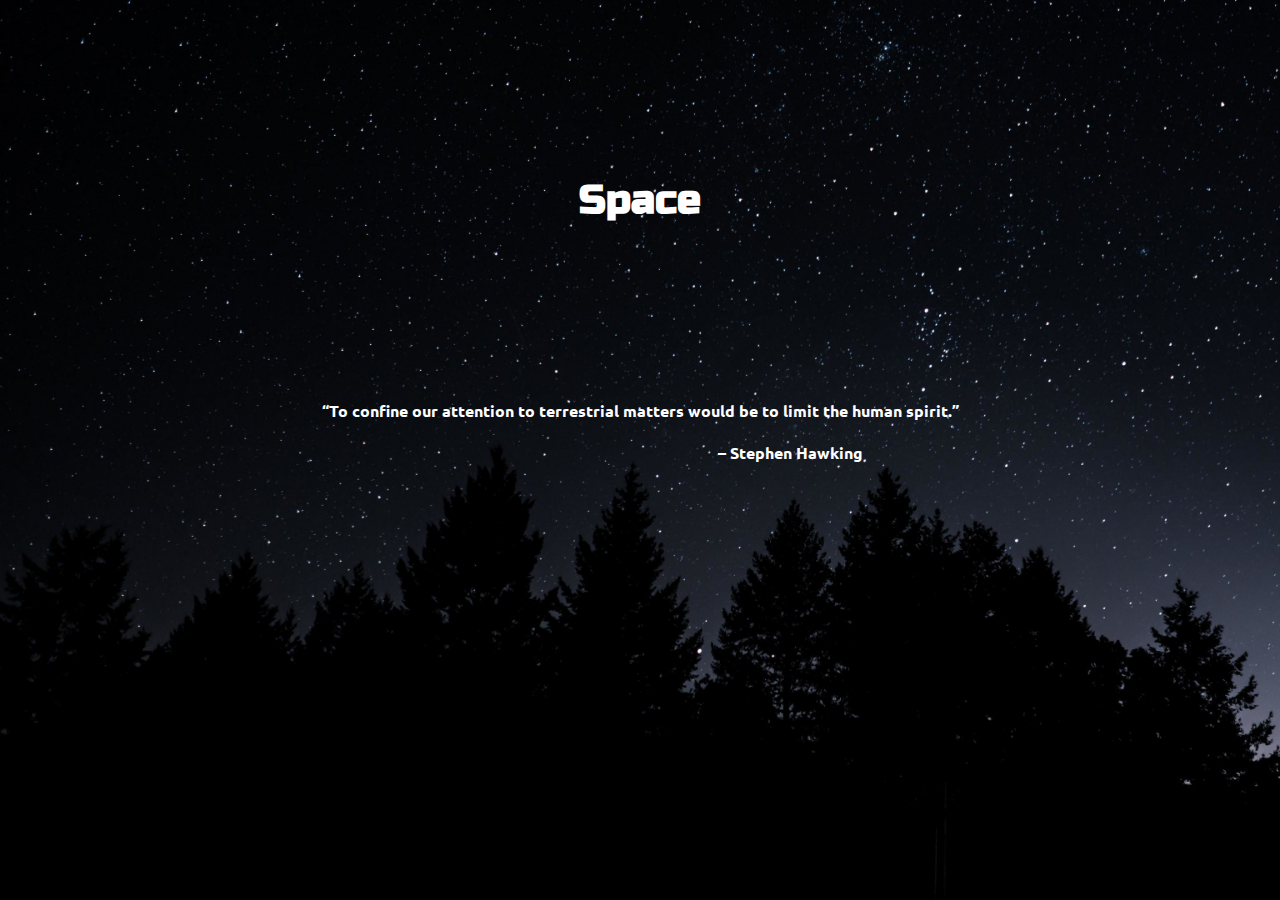
<file: about.html>
<!doctype html>

<html lang="en">
<head>
  <meta charset="utf-8">

  <title>SpaceWalkers</title>

  <link href="https://fonts.googleapis.com/css?family=Russo+One|Ubuntu" rel="stylesheet">
  <link href="css/index.css" rel="stylesheet">

  <!--[if lt IE 9]>
    <script src="https://cdnjs.cloudflare.com/ajax/libs/html5shiv/3.7.3/html5shiv.js"></script>
  <![endif]-->
</head>

<body>

 <!-- navigation code here -->
  <!-- <div class="div-nav">
    <h1>SpaceWalkers</h1>
    <nav>
      <a href="index.html">Home</a>
      <a href="#">About Us</a>
      <a href="#">Blog</a>
      <a href="#">Contact</a>
      <a href="#">Sign In</a>
    </nav>
  </div>
  <div class="container home"> -->

    <!-- <header class="intro">
      <h2>Sign Up</h2>
    
      <p>Ready to explore the never ending adventure? Sign up for our newsletter and be forever amazed by the marvels of the universe.</p>
    </header> -->
   
    <section class="section-about">
      <div class="about-background">
        <div class="div-about">
            <h1>Space</h1>
            <p>“To confine our attention to terrestrial matters would be to limit the human spirit.”<p>
            <p> – Stephen Hawking</p>
        </div>
        
      </div>
    </section>

    <!-- <footer>
      <p>Copyright SpaceWalkers 2018</p>
    </footer> -->

  </div>
</body>
</html>
</file>
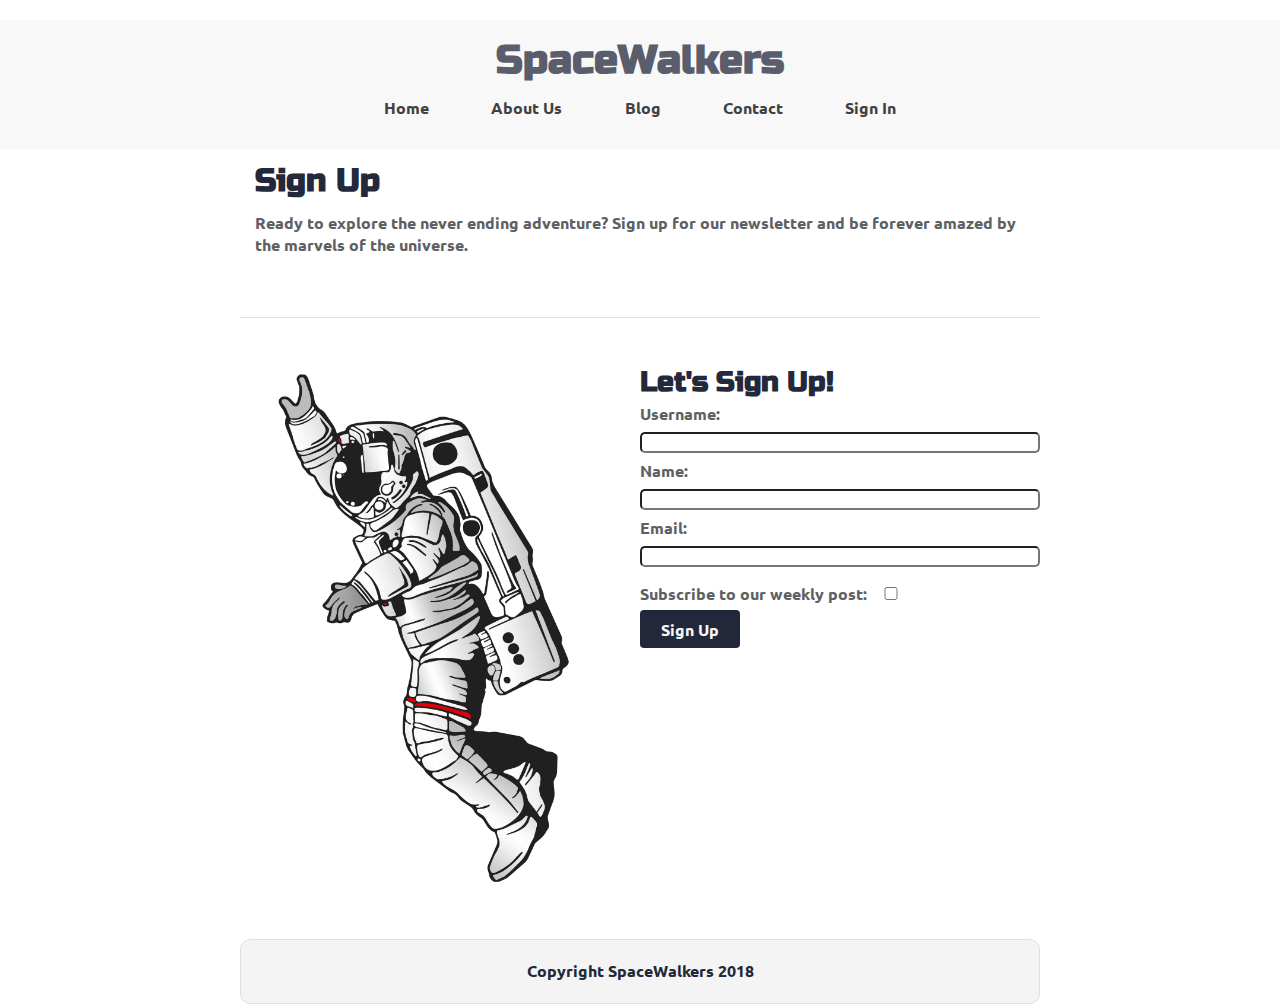
<file: signup.html>
<!doctype html>

<html lang="en">
<head>
  <meta charset="utf-8">

  <title>SpaceWalkers</title>

  <link href="https://fonts.googleapis.com/css?family=Russo+One|Ubuntu" rel="stylesheet">
  <link href="css/index.css" rel="stylesheet">

  <!--[if lt IE 9]>
    <script src="https://cdnjs.cloudflare.com/ajax/libs/html5shiv/3.7.3/html5shiv.js"></script>
  <![endif]-->
</head>

<body>

 <!-- navigation code here -->
  <div class="div-nav">
    <h1>SpaceWalkers</h1>
    <nav>
      <a href="index.html">Home</a>
      <a href="about.html">About Us</a>
      <a href="#">Blog</a>
      <a href="#">Contact</a>
      <a href="#">Sign In</a>
    </nav>
  </div>
  <div class="container home">

    <header class="intro">
       <!-- image code here -->
      <h2>Sign Up</h2>
    
      <p>Ready to explore the never ending adventure? Sign up for our newsletter and be forever amazed by the marvels of the universe.</p>
    </header>
   
    <section class="section-sign-up">
        <div class="walk-img">
            <img src="img/astronaut.png" alt="Space walking astronaut">
        </div>
        <div class="div-sign-up">
            <h3>Let's Sign Up!</h3>
            <form>
                <span>Username: <input></span>
                <span>Name: <input></span>
                <span>Email: <input></span>
                <span>Subscribe to our weekly post: <input type="checkbox"></span>
            </form>
            <div class="btn">
                <a href="#">Sign Up</a>
            </div>
        </div>
      
  

    </section>

    <footer>
      <p>Copyright SpaceWalkers 2018</p>
    </footer>

  </div>
</body>
</html>
</file>
<file: css/index.css>
@media (max-width: 500px) {
  .hide-on-mobile {
    display: none;
  }
}
@media (max-width: 500px) {
  .enlarge-on-mobile {
    width: 90%;
    margin: 2rem auto;
  }
}
@keyframes lift-off {
  0% {
    transform: translate(1px, 1px) rotate(0deg);
  }
  5% {
    transform: translate(-1px, -2px) rotate(-1deg);
  }
  10% {
    transform: translate(-3px, 0px) rotate(1deg);
  }
  15% {
    transform: translate(3px, 2px) rotate(0deg);
  }
  20% {
    transform: translate(1px, -1px) rotate(1deg);
  }
  25% {
    transform: translate(-1px, 2px) rotate(-1deg);
  }
  30% {
    transform: translate(-3px, 1px) rotate(0deg);
  }
  35% {
    transform: translate(3px, 1px) rotate(-1deg);
  }
  40% {
    transform: translate(1px, -30px) rotate(0deg);
  }
  45% {
    transform: translate(-1px, -60px) rotate(-1deg);
  }
  50% {
    transform: translate(-3px, -90px) rotate(1deg);
  }
  55% {
    transform: translate(3px, -120px) rotate(0deg);
  }
  60% {
    transform: translate(1px, -150px) rotate(1deg);
  }
  65% {
    transform: translate(-1px, -180px) rotate(-1deg);
    opacity: 1;
  }
  70% {
    transform: translate(-3px, -210px) rotate(0deg);
  }
  75% {
    transform: translate(3px, -240px) rotate(-1deg);
  }
  80% {
    transform: translate(3px, -270px) rotate(0deg);
    opacity: 0.75;
  }
  85% {
    transform: translate(1px, -300px) rotate(1deg);
  }
  90% {
    transform: translate(-1px, -330px) rotate(-1deg);
    opacity: 0.5;
  }
  95% {
    transform: translate(-3px, -360px) rotate(0deg);
  }
  100% {
    transform: translate(3px, -390px) rotate(-1deg);
    opacity: 0;
  }
}
.shake-animation {
  animation: lift-off 2.25s;
}
.about-text {
  color: white;
  text-align: center;
}
/* http://meyerweb.com/eric/tools/css/reset/ 
   v2.0 | 20110126
   License: none (public domain)
*/
html,
body,
div,
span,
applet,
object,
iframe,
h1,
h2,
h3,
h4,
h5,
h6,
p,
blockquote,
pre,
a,
abbr,
acronym,
address,
big,
cite,
code,
del,
dfn,
em,
img,
ins,
kbd,
q,
s,
samp,
small,
strike,
strong,
sub,
sup,
tt,
var,
b,
u,
i,
center,
dl,
dt,
dd,
ol,
ul,
li,
fieldset,
form,
label,
legend,
table,
caption,
tbody,
tfoot,
thead,
tr,
th,
td,
article,
aside,
canvas,
details,
embed,
figure,
figcaption,
footer,
header,
hgroup,
menu,
nav,
output,
ruby,
section,
summary,
time,
mark,
audio,
video {
  margin: 0;
  padding: 0;
  border: 0;
  font-size: 100%;
  font: inherit;
  vertical-align: baseline;
}
/* HTML5 display-role reset for older browsers */
article,
aside,
details,
figcaption,
figure,
footer,
header,
hgroup,
menu,
nav,
section {
  display: block;
}
body {
  line-height: 1;
}
ol,
ul {
  list-style: none;
}
blockquote,
q {
  quotes: none;
}
blockquote:before,
blockquote:after,
q:before,
q:after {
  content: '';
  content: none;
}
table {
  border-collapse: collapse;
  border-spacing: 0;
}
* {
  box-sizing: border-box;
}
html {
  font-size: 62.5%;
}
html,
body {
  font-family: 'Ubuntu', sans-serif;
  color: #5E6164;
  font-weight: 600;
}
h1,
h2,
h3,
h4,
h5 {
  font-family: 'Russo One', sans-serif;
  color: #23293B;
}
h1 {
  font-size: 4rem;
}
h2 {
  font-size: 3.2rem;
}
h3 {
  font-size: 2.8rem;
}
p {
  font-size: 1.6rem;
  line-height: 1.4;
}
a {
  font-size: 1.6rem;
  color: black;
  text-decoration: none;
}
span {
  font-size: 1.6rem;
}
.container {
  max-width: 800px;
  width: 100%;
  margin: 0 auto;
}
.div-nav {
  margin: 2rem auto 0 auto;
  background: #F6F6F6;
  display: flex;
  flex-direction: column;
  align-items: center;
  position: fixed;
  width: 100%;
  height: 13rem;
  opacity: 0.75;
}
.div-nav h1 {
  margin: 2rem;
}
.div-nav nav {
  width: 40%;
  display: flex;
  flex-direction: row;
  justify-content: space-between;
  padding-bottom: 2rem;
}
@media (max-width: 500px) {
  .div-nav nav {
    width: 100%;
    justify-content: space-around;
  }
}
footer {
  color: #22283B;
  background: #f4f4f4;
  padding: 20px 0;
  border: 1px double #e0e0e0;
  border-radius: 10px;
  display: flex;
  justify-content: center;
  align-items: center;
}
.home {
  padding-top: 15rem;
}
.home .intro img {
  border-radius: 1rem;
  width: 100%;
}
.home .intro h2 {
  padding: 15px;
}
.home .intro p {
  padding: 0 15px;
}
.home .space-images {
  display: flex;
  flex-wrap: wrap;
  width: 100%;
}
.home .space-images img {
  width: 28%;
  margin: 20px 2.5%;
  border-radius: 20px;
  height: 100%;
}
@media (max-width: 500px) {
  .home .space-images img {
    width: 90%;
    margin: 2rem auto;
  }
}
.home .space-images img:hover {
  animation: lift-off 2.25s;
}
@media (max-width: 500px) {
  .home .space-images img:nth-child(2) {
    display: none;
  }
}
@media (max-width: 500px) {
  .home .space-images img:nth-child(3) {
    display: none;
  }
}
.home .visit-planets {
  padding: 15px;
}
.home .visit-planets h3 {
  margin-top: 11px;
}
.home .visit-planets p {
  margin-top: 13px;
}
.home .walk {
  margin-top: 60px;
  border-top: 1px solid #dee2e6;
  padding: 50px 60px;
  display: flex;
  justify-content: center;
}
@media (max-width: 500px) {
  .home .walk {
    padding: 5rem 0;
    display: flex;
    flex-direction: column-reverse;
  }
}
.home .walk .walk-text {
  width: 50%;
}
@media (max-width: 500px) {
  .home .walk .walk-text {
    width: 90%;
    margin: 2rem auto;
  }
}
.home .walk .walk-text h3 {
  margin-bottom: 10px;
}
.home .walk .walk-text p {
  margin-bottom: 26px;
}
.home .walk .walk-text .btn {
  background: #22283A;
  font-size: 1.8rem;
  width: 10rem;
  padding: 1rem 0;
  text-align: center;
  border-radius: 0.4rem;
  cursor: pointer;
}
.home .walk .walk-text .btn a {
  color: #F6F7F8;
}
@media (max-width: 500px) {
  .home .walk .walk-text .btn {
    width: 95%;
    padding: 2rem 0;
  }
}
.home .walk .walk-text .btn:hover {
  background: #F6F7F8;
}
.home .walk .walk-text .btn:hover a {
  color: #22283A;
}
.home .walk .walk-img {
  width: 46%;
  margin-left: 4%;
}
@media (max-width: 500px) {
  .home .walk .walk-img {
    width: 90%;
    margin: 2rem auto;
  }
}
.home .walk .walk-img img {
  width: 100%;
  height: auto;
  border-radius: 10px;
}
.section-sign-up {
  margin-top: 6rem;
  border-top: 1px solid #dee2e6;
  padding: 5rem 0;
  display: flex;
  flex-direction: row;
  justify-content: space-between;
}
@media (max-width: 500px) {
  .section-sign-up {
    padding: 5rem 0;
    display: flex;
    flex-direction: column-reverse;
  }
}
.section-sign-up .div-sign-up {
  width: 50%;
}
@media (max-width: 500px) {
  .section-sign-up .div-sign-up {
    width: 90%;
    margin: 2rem auto;
  }
}
.section-sign-up .div-sign-up h3 {
  margin-bottom: 10px;
}
.section-sign-up .div-sign-up p {
  margin-bottom: 26px;
}
.section-sign-up .div-sign-up .btn {
  background: #22283A;
  font-size: 1.8rem;
  width: 10rem;
  padding: 1rem 0;
  text-align: center;
  border-radius: 0.4rem;
  cursor: pointer;
}
.section-sign-up .div-sign-up .btn a {
  color: #F6F7F8;
}
@media (max-width: 500px) {
  .section-sign-up .div-sign-up .btn {
    width: 95%;
    padding: 2rem 0;
  }
}
.section-sign-up .div-sign-up .btn:hover {
  background: #F6F7F8;
}
.section-sign-up .div-sign-up .btn:hover a {
  color: #22283A;
}
.section-sign-up .div-sign-up form {
  display: flex;
  flex-direction: column;
}
.section-sign-up .div-sign-up form input {
  width: 100%;
  margin: 1rem 0;
  border-radius: 0.5rem;
}
.section-sign-up .div-sign-up form span:last-child input {
  width: 10%;
}
.section-sign-up .walk-img {
  width: 46%;
}
@media (max-width: 500px) {
  .section-sign-up .walk-img {
    display: none;
  }
}
.section-sign-up .walk-img img {
  width: 100%;
  height: auto;
}
@keyframes fade-in {
  0% {
    opacity: 0;
  }
  10% {
    opacity: 0;
  }
  20% {
    opacity: 0;
  }
  30% {
    opacity: 0.1;
  }
  40% {
    opacity: 0.23;
  }
  50% {
    opacity: 0.36;
  }
  60% {
    opacity: 0.49;
  }
  70% {
    opacity: 0.62;
  }
  80% {
    opacity: 0.75;
  }
  90% {
    opacity: 0.88;
  }
  100% {
    opacity: 1;
  }
}
.section-about {
  background: black;
}
.section-about .about-background {
  background-image: url('../img/black-sky.jpg');
  height: 100vh;
  background-size: cover;
  animation: fade-in 6s;
}
.section-about .about-background .div-about h1 {
  color: white;
  text-align: center;
  padding: 20vh 0;
  animation: fade-in 10s;
}
.section-about .about-background .div-about p {
  color: white;
  text-align: center;
  animation: fade-in 14s;
}
.section-about .about-background .div-about p + p {
  padding-top: 1rem;
  margin-left: 30rem;
  animation: fade-in 20s;
}
</file>
